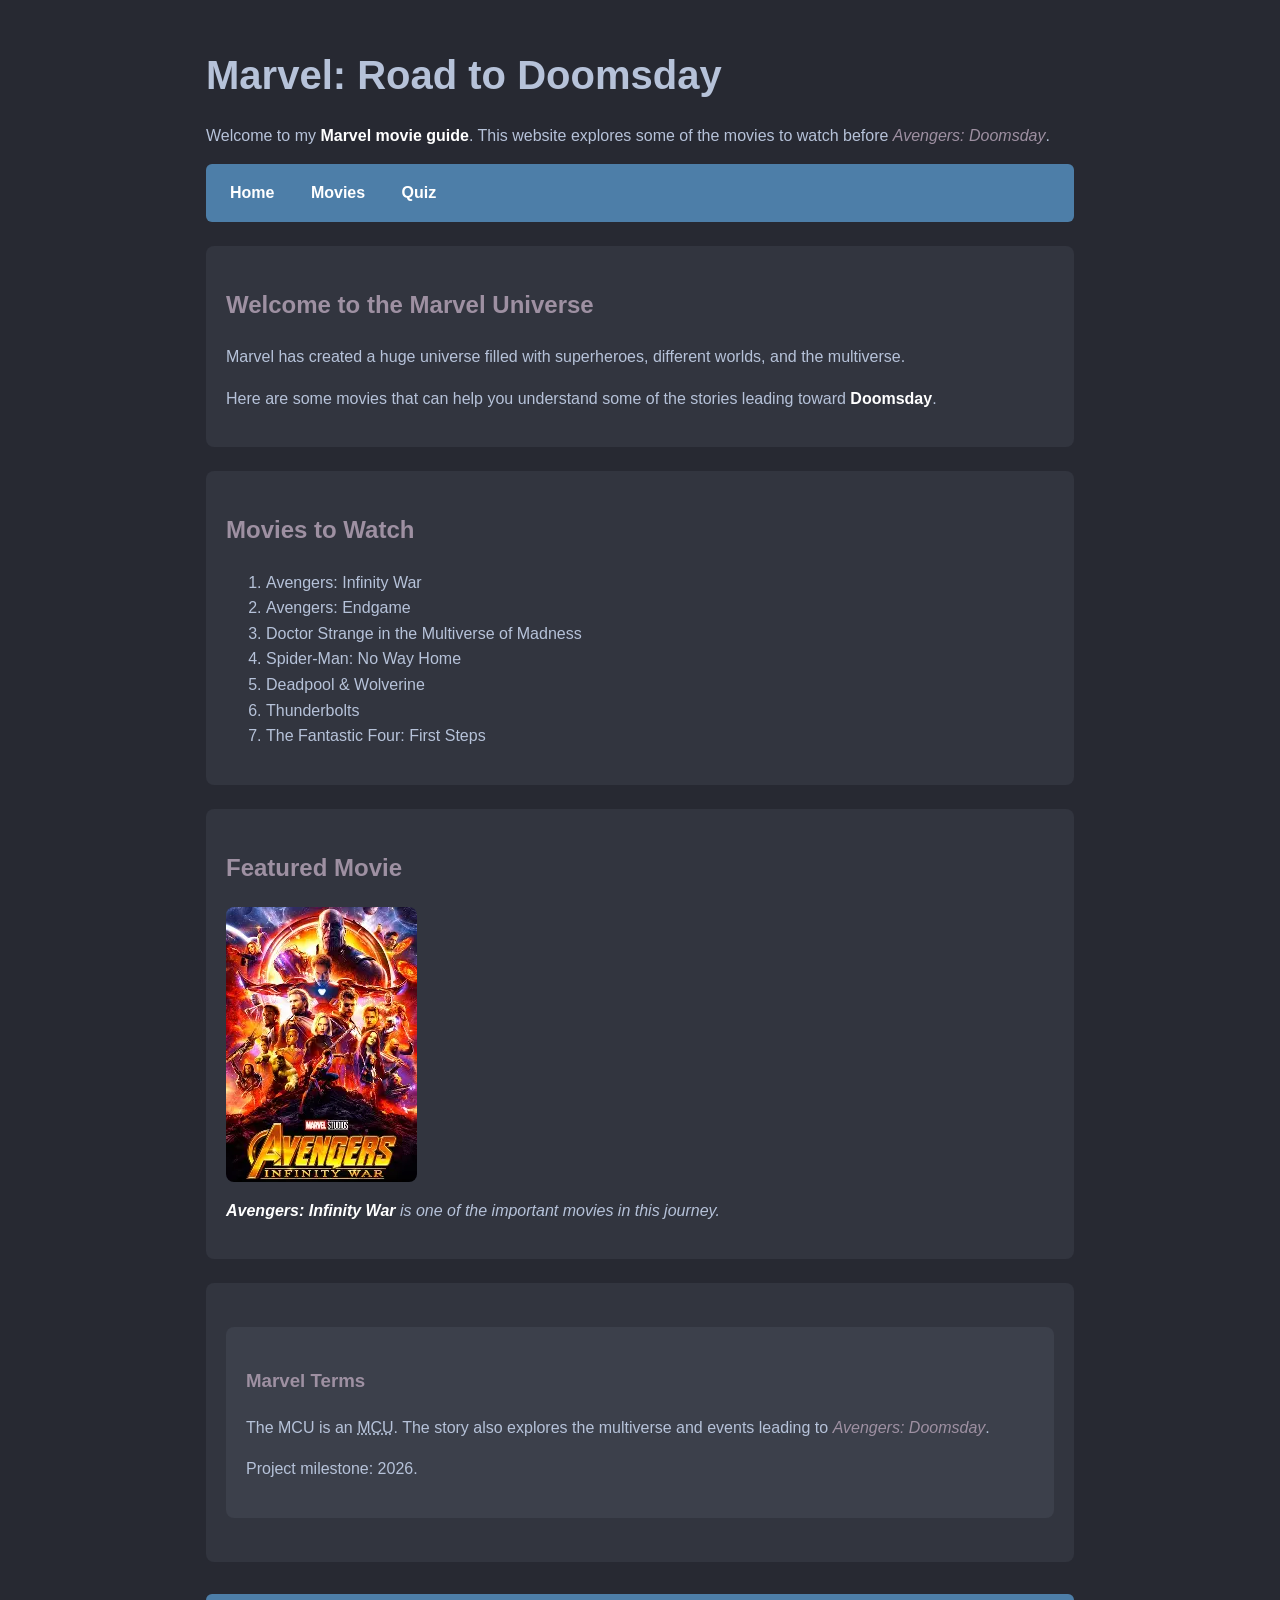
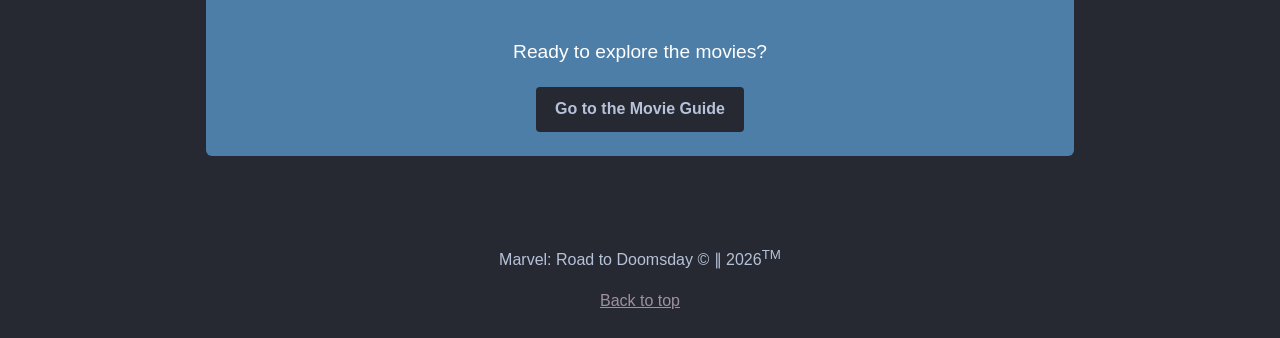
<file: index.html>
<!DOCTYPE html>
<!-- Tells the browser that this document uses modern HTML5 -->

<html lang="en">
<!-- The html element is the root of the whole HTML document.
     lang="en" tells the browser that the page is in English. -->

<head>

  <!-- Sets the character encoding to UTF-8.
       This allows us to use characters like ©, →, and &. -->
  <meta charset="utf-8">
  <meta name="viewport" content="width=device-width, initial-scale=1.0">

  <!-- Provides a short description of the webpage.
       This can help search engines understand the page. -->
  <meta
    name="description"
    content="A Marvel movie guide covering important movies before Avengers: Doomsday."
  >

  <!-- Open Graph properties control how the page can appear
       when it is shared on social media. -->
  <meta
    property="og:title"
    content="Marvel: Road to Doomsday"
  >

  <!-- Tells social media that this is a website. -->
  <meta
    property="og:type"
    content="website"
  >

  <!-- The title appears in the browser tab. -->
  <title>Marvel: Road to Doomsday</title>


  <!-- Links this page to the shared CSS file. -->
  <link rel="stylesheet" href="./styles.css">

</head>

<body>

  <!-- main contains the main content of the webpage. -->
  <main>

    <!-- header contains introductory content and navigation. -->
    <header id="top">

      <h1>Marvel: Road to Doomsday</h1>
      <!-- h1 is the most important heading on the page. -->

      <p>
        Welcome to my <strong>Marvel movie guide</strong>.
        This website explores some of the movies to watch before
        <em>Avengers: Doomsday</em>.
      </p>

      <!-- strong gives text strong importance.
           em adds emphasis to text. -->

    
      <!-- nav is a semantic element used to contain
           the main navigation links of the website. -->
      <nav>

        <!-- These are relative paths because the pages
             are inside the same project folder. -->
        <a href="./index.html">Home</a>

        <a href="./movies.html">Movies</a>

        <a href="./quiz.html">Quiz</a>

      </nav>

    </header>


    <!-- section divides the webpage into meaningful areas. -->
    <section id="introduction">

      <h2>Welcome to the Marvel Universe</h2>

      <p>
        Marvel has created a huge universe filled with superheroes,
        different worlds, and the multiverse.
      </p>

      <p>
        Here are some movies that can help you understand
        some of the stories leading toward <strong>Doomsday</strong>.
      </p>

    </section>


    <section id="movies">

      <h2>Movies to Watch</h2>

      <!-- An ordered list creates a numbered list. -->
      <ol>

        <li>Avengers: Infinity War</li>
        <li>Avengers: Endgame</li>
        <li>Doctor Strange in the Multiverse of Madness</li>
        <li>Spider-Man: No Way Home</li>

        <!-- &amp; is an HTML entity used to display & safely. -->
        <li>Deadpool &amp; Wolverine</li>

        <li>Thunderbolts</li>

        <li>The Fantastic Four: First Steps</li>

      </ol>

    </section>


    <section id="featured">

      <h2>Featured Movie</h2>

      <!-- figure groups an image with its caption. -->
      <figure>

        <!-- img is a void element, so it doesn't need a closing tag.

             src = where the image is located.
             alt = describes the image for accessibility. -->
        <img
          src="./images/infinity-war.webp"
          alt="Avengers Infinity War movie poster"
        >

        <!-- figcaption provides a caption for the image. -->
        <figcaption>

          <strong>Avengers: Infinity War</strong>
          is one of the important movies in this journey.

        </figcaption>

      </figure>

    </section>


    <!-- div is a generic container.
         Unlike section, it doesn't have semantic meaning.
         We can give it a class so CSS can style it. -->


    <section id="html-showcase" aria-labelledby="showcase-title">
      <aside aria-label="Marvel terminology">
        <h3>Marvel Terms</h3>
        <p>
          The MCU is an <abbr title="Marvel Cinematic Universe">MCU</abbr>.
          The story also explores the multiverse and events leading to
          <em>Avengers: Doomsday</em>.
        </p>
        <p>Project milestone: <time datetime="2026">2026</time>.</p>
      </aside>
    </section>

    <div class="navigation-box">

      <p>
        Ready to explore the movies?
      </p>

      <!-- This link takes us to another HTML file
           in the same project. -->
      <a href="./movies.html">
        Go to the Movie Guide
      </a>

      <!-- &rarr; displays a right arrow. -->

    </div>

  </main>


  <!-- footer normally contains information at the bottom
       of the webpage. -->
  <footer>

    <p>
      Marvel: Road to Doomsday &copy; &parallel;  2026<sup>TM</sup>
    </p>
  

    <!-- This link uses an ID.
         #top means "go to the element with id='top'". -->
    <a href="#top">Back to top</a>

  </footer>

</body>

</html>
</file>
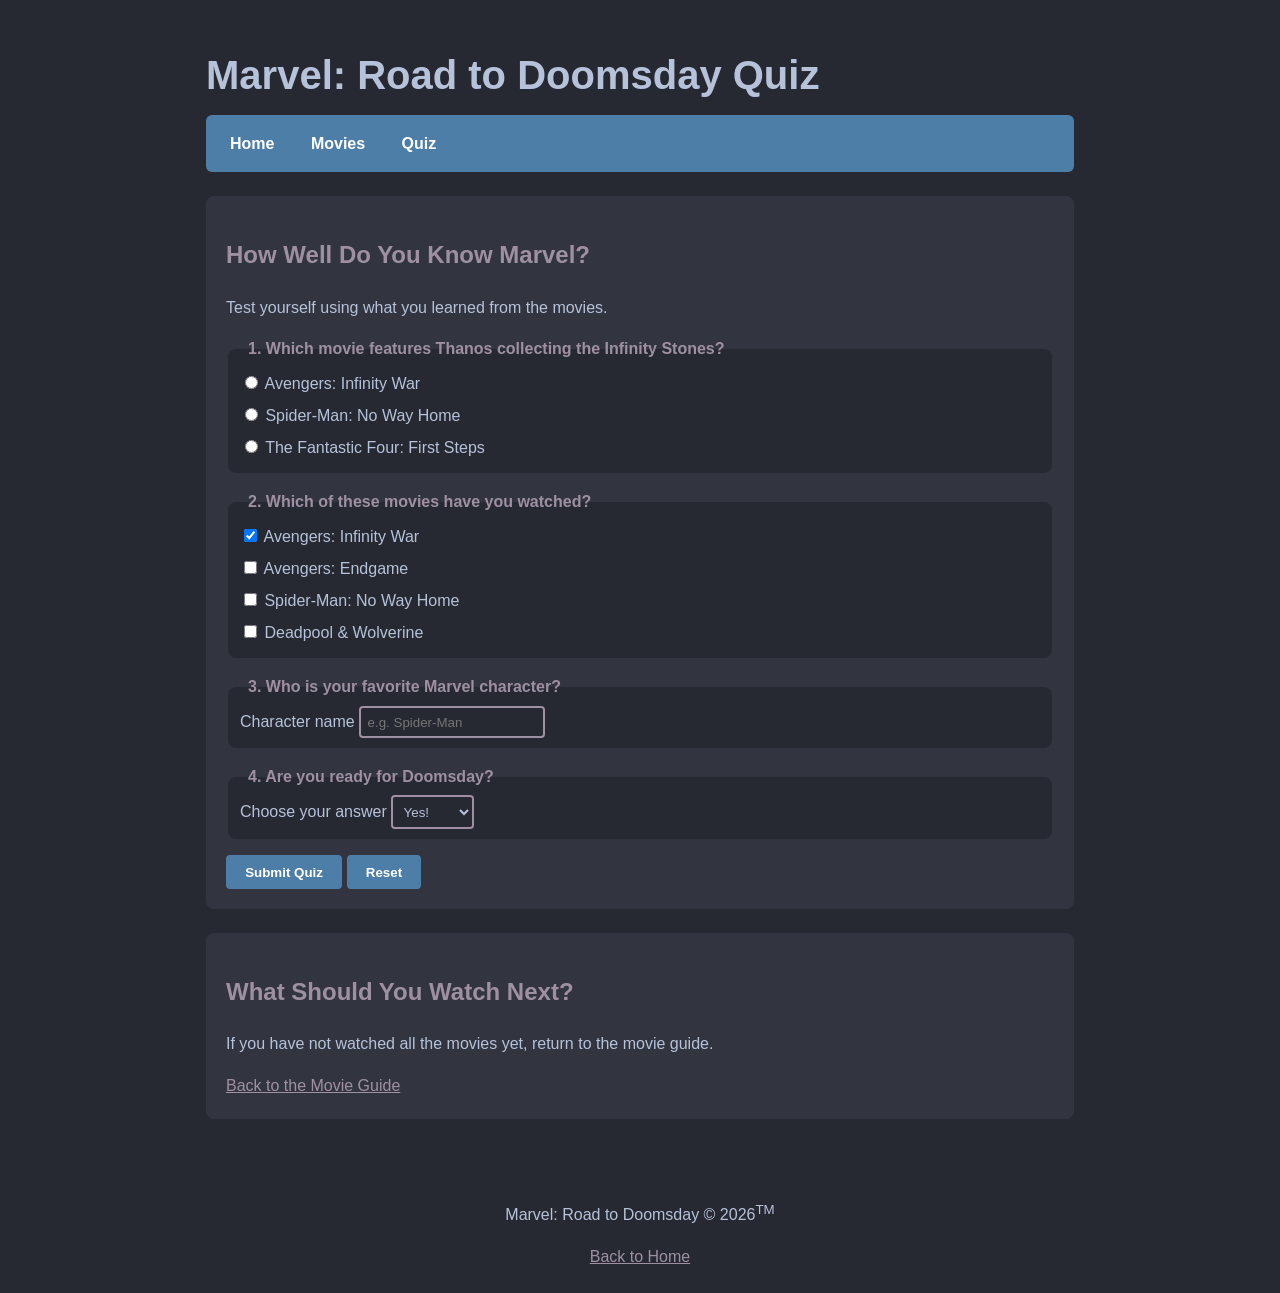
<file: quiz.html>
<!DOCTYPE html>
<html lang="en">

<head>

  <meta charset="utf-8">
  <meta name="viewport" content="width=device-width, initial-scale=1.0">

  <!-- Gives search engines a description of this page. -->
  <meta
    name="description"
    content="Test your knowledge of Marvel movies before Avengers: Doomsday."
  >

  <!-- Open Graph title for social sharing. -->
  <meta
    property="og:title"
    content="Marvel Road to Doomsday Quiz"
  >

  <meta
    property="og:type"
    content="website"
  >

  <title>Marvel Quiz</title>

 

  <!-- Links this page to the shared CSS file. -->
  <link rel="stylesheet" href="./styles.css">

</head>

<body>

  <main>

    <header>

      <h1>Marvel: Road to Doomsday Quiz</h1>

      <!-- Navigation links between our three HTML pages. -->
      <nav>

        <a href="./index.html">Home</a>

        <a href="./movies.html">Movies</a>

        <a href="./quiz.html">Quiz</a>

      </nav>

    </header>


    <section id="quiz" aria-labelledby="quiz-title">
      <h2 id="quiz-title">How Well Do You Know Marvel?</h2>
      <p>Test yourself using what you learned from the movies.</p>

      <form action="" method="get">
        <fieldset>
          <legend>1. Which movie features Thanos collecting the Infinity Stones?</legend>
          <label><input type="radio" name="question-one" value="infinity-war" required> Avengers: Infinity War</label>
          <br>
          <label><input type="radio" name="question-one" value="no-way-home"> Spider-Man: No Way Home</label>
          <br>
          <label><input type="radio" name="question-one" value="fantastic-four"> The Fantastic Four: First Steps</label>
        </fieldset>

        <fieldset>
          <legend>2. Which of these movies have you watched?</legend>
          <label><input type="checkbox" name="watched" value="infinity-war" checked> Avengers: Infinity War</label>
          <br>
          <label><input type="checkbox" name="watched" value="endgame"> Avengers: Endgame</label>
          <br>
          <label><input type="checkbox" name="watched" value="no-way-home"> Spider-Man: No Way Home</label>
          <br>
          <label><input type="checkbox" name="watched" value="deadpool-wolverine"> Deadpool &amp; Wolverine</label>
        </fieldset>

        <fieldset>
          <legend>3. Who is your favorite Marvel character?</legend>
          <label for="favorite-character">Character name</label>
          <input type="text" id="favorite-character" name="favorite-character"
                 class="text-box" placeholder="e.g. Spider-Man"
                 minlength="2" maxlength="40" required>
        </fieldset>

        <fieldset>
          <legend>4. Are you ready for Doomsday?</legend>
          <label for="ready">Choose your answer</label>
          <select id="ready" name="ready">
            <option value="yes">Yes!</option>
            <option value="not-yet">Not yet!</option>
          </select>
        </fieldset>

        <button type="submit">Submit Quiz</button>
        <button type="reset">Reset</button>
      </form>

    </section>


    <section id="next">

      <h2>What Should You Watch Next?</h2>

      <p>
        If you have not watched all the movies yet,
        return to the movie guide.
      </p>

      <a href="./movies.html">
        Back to the Movie Guide 
      </a>

    </section>

  </main>


  <footer>

    <p>
      Marvel: Road to Doomsday &copy; 2026<sup>TM</sup>
    </p>
    

    <a href="./index.html">
      Back to Home
    </a>

  </footer>

</body>

</html>
</file>
<file: styles.css>
:root {
  --bg: #272932;       /* page background (dark navy) */
  --blue: #4d7ea8;     /* main accent: nav, table header, buttons */
  --grey: #828489;     /* muted text, e.g. captions */
  --mauve: #9e90a2;    /* secondary accent: headings, links */
  --light: #b6c2d9;    /* main text colour */
  --white: #ffffff;    /* text on top of blue */
  --card: rgba(182, 194, 217, 0.08);  /* soft box colour made from --light */
}


/*  RESET
   Browsers add default margins. The * selector targets everything.
   box-sizing: border-box makes width include padding and border,
   so sizes are easier to predict (box model). */
* {
  box-sizing: border-box;
}


/* ELEMENT SELECTORS - style every tag of that type */
body {
  margin: 0;
  background-color: var(--bg);
  color: var(--light);
  font-family: Arial, Helvetica;  
  font-size: 1rem;                        
  line-height: 1.6;                           /* easier-to-read spacing */
}

/* main is the content column: max-width + auto margins centres it */
main {
  max-width: 900px;
  margin: 0 auto;
  padding: 1rem;
}

h1 {
  color: var(--light);
  font-size: 2.5rem;
  margin-bottom: 0.5rem;
}

h2 {
  color: var(--mauve);
}

h3 {
  color: var(--mauve);
}

p, li {
  color: var(--light);
}

strong {
  color: var(--white);
}

em, cite {
  color: var(--mauve);
}


/* LINKS AND PSEUDO-CLASSES
   :hover applies only while the mouse is over the element.
   transition makes the change smooth instead of instant. */
a {
  color: var(--mauve);
  transition: color 0.3s;
}

a:hover {
  color: var(--white);
}


/*  NAVIGATION
   Descendant selector: "nav a" = links inside <nav> only.
   display: inline-block lets links have padding and sit side by side. */
nav {
  background-color: var(--blue);
  padding: 0.5rem;
  border-radius: 6px;
}

nav a {
  display: inline-block;
  color: var(--white);
  font-weight: bold;
  text-decoration: none;
  padding: 0.5rem 1rem;
}

nav a:hover {
  background-color: var(--bg);
  color: var(--light);
}


/* SECTIONS AND THE BOX MODEL
   Every box = content + padding + border + margin. */
section,
article,
aside {
  background-color: var(--card);
  padding: 1.25rem;                       /* space INSIDE the border */
  margin: 1.5rem 0;                       /* space OUTSIDE the border */
  border-radius: 8px;
}


/* IMAGES AND FIGURES
   max-width: 100% stops images overflowing small screens.
   height: auto keeps the picture's proportions. */
figure {
  margin: 1rem 0;
}

img {
  max-width: 100%;
  height: auto;
  border-radius: 8px;
}

figcaption {
  color: var(--light);
  font-style: italic;
  margin-top: 0.5rem;
}

iframe {
  max-width: 100%;
  border: none;
  border-radius: 8px;
}


/* TABLE */
table {
  width: 100%;
  border-collapse: collapse;
}

caption {
  color: var(--light);
  padding: 0.5rem;
}

th {
  background-color: var(--blue);
  color: var(--white);
  text-align: left;
}

th,
td {
  padding: 0.6rem;
}

/* :nth-child(even) styles every second row (zebra stripes) */
tbody tr:nth-child(even) {
  background-color: var(--card);
}


/* CLASS SELECTOR - .navigation-box
   A class starts with a dot and can be reused on any element.
   It matches class="navigation-box" in the HTML. */
.navigation-box {
  background-color: var(--blue);
  text-align: center;
  padding: 1.5rem;
  border-radius: 6px;
  margin: 2rem 0;
}

.navigation-box p {
  color: var(--white);
  font-size: 1.2rem;
}

.navigation-box a {
  display: inline-block;
  background-color: var(--bg);
  color: var(--light);
  padding: 0.6rem 1.2rem;
  border-radius: 4px;
  text-decoration: none;
  font-weight: bold;
}

.navigation-box a:hover {
  background-color: var(--light);
  color: var(--bg);
}


/* FORM (quiz page) */
fieldset {
  border: none;
  background-color: var(--bg);
  border-radius: 8px;
  margin-bottom: 1rem;
}

legend {
  color: var(--mauve);
  font-weight: bold;
  padding: 0 0.5rem;
}

label {
  display: inline-block;
  margin: 0.2rem 0;
}

/* .text-box is the class used on the quiz text input */
.text-box,
select {
  background-color: var(--bg);
  color: var(--light);
  border: 2px solid var(--mauve);
  border-radius: 4px;
  padding: 0.4rem;
}

/* :focus applies while the user is typing in the field */
.text-box:focus {
  outline: none;
  border-color: var(--light);
}

button {
  background-color: var(--blue);
  color: var(--white);
  border: none;
  border-radius: 4px;
  padding: 0.6rem 1.2rem;
  font-weight: bold;
  cursor: pointer;
  transition: background-color 0.3s;
}

button:hover {
  background-color: var(--light);
  color: var(--bg);
}


footer {
  text-align: center;
  padding: 1.5rem;
  color: var(--grey);
}
</file>
